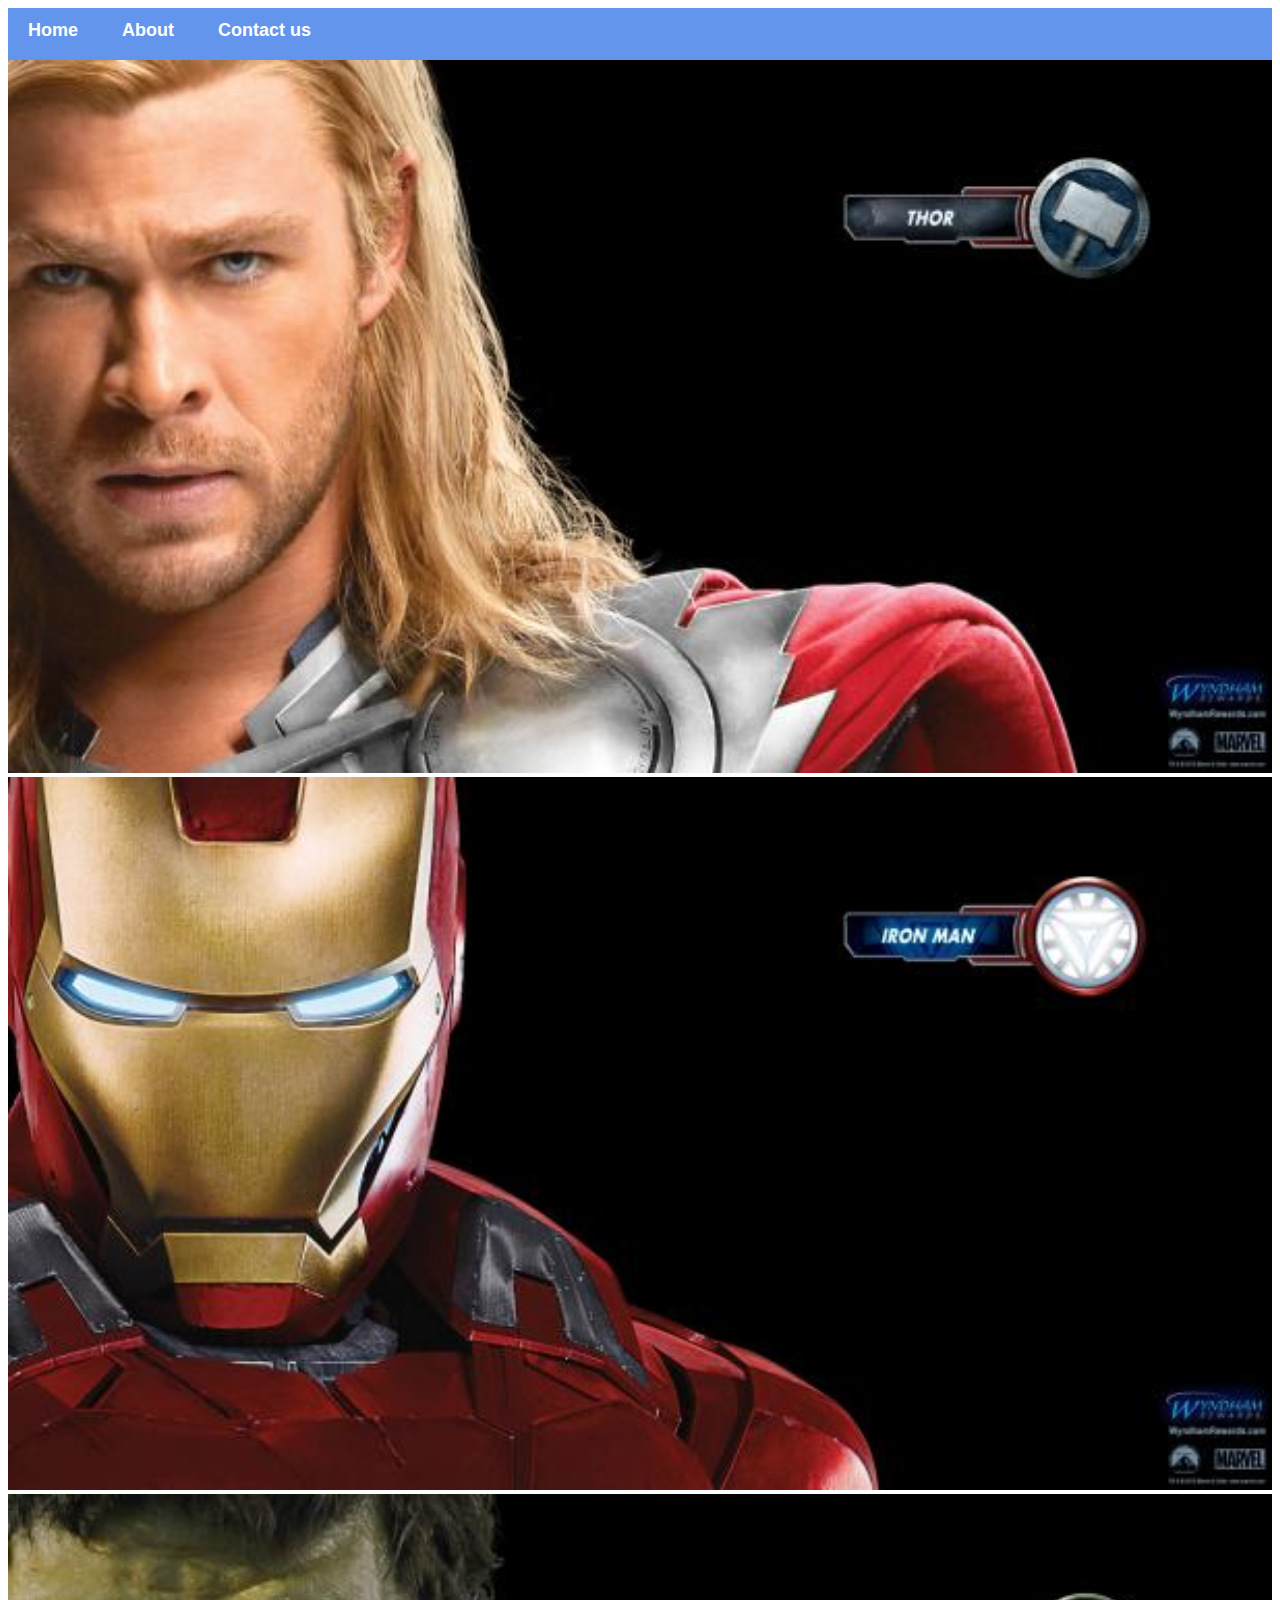
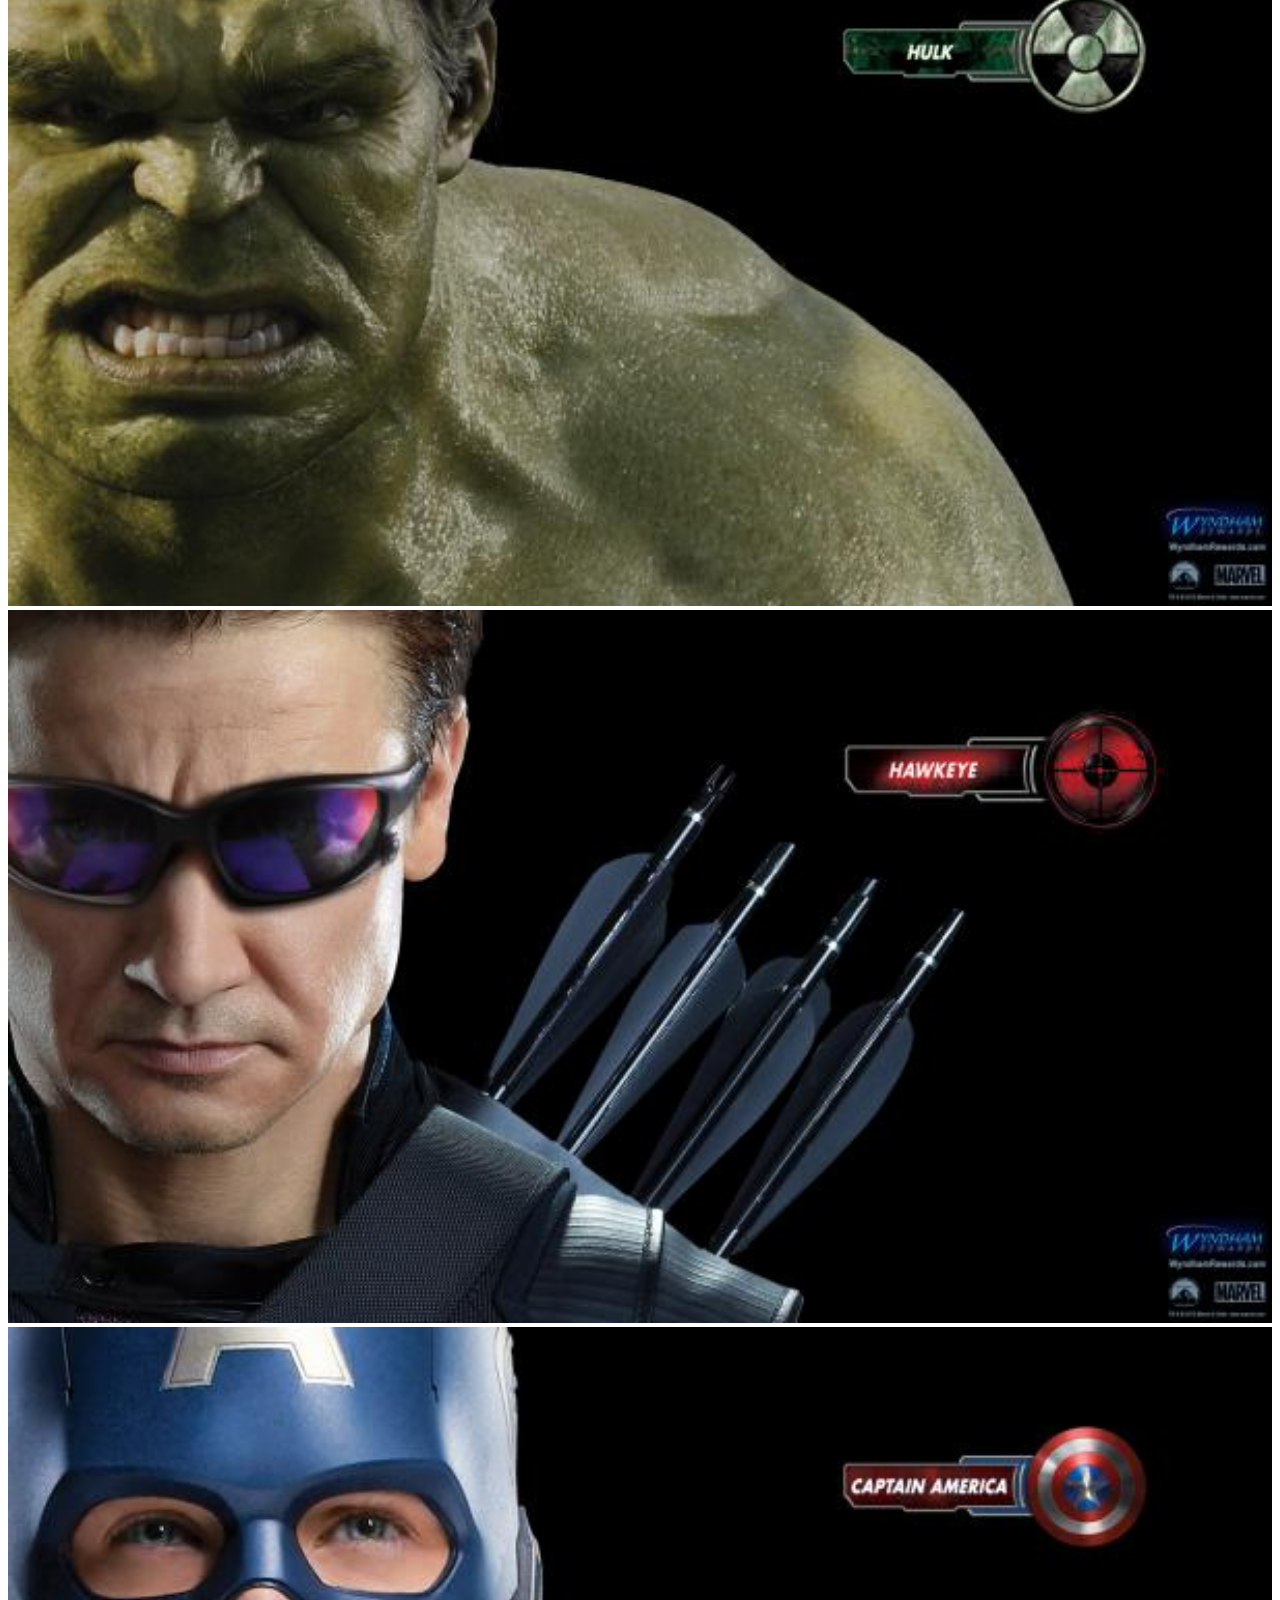
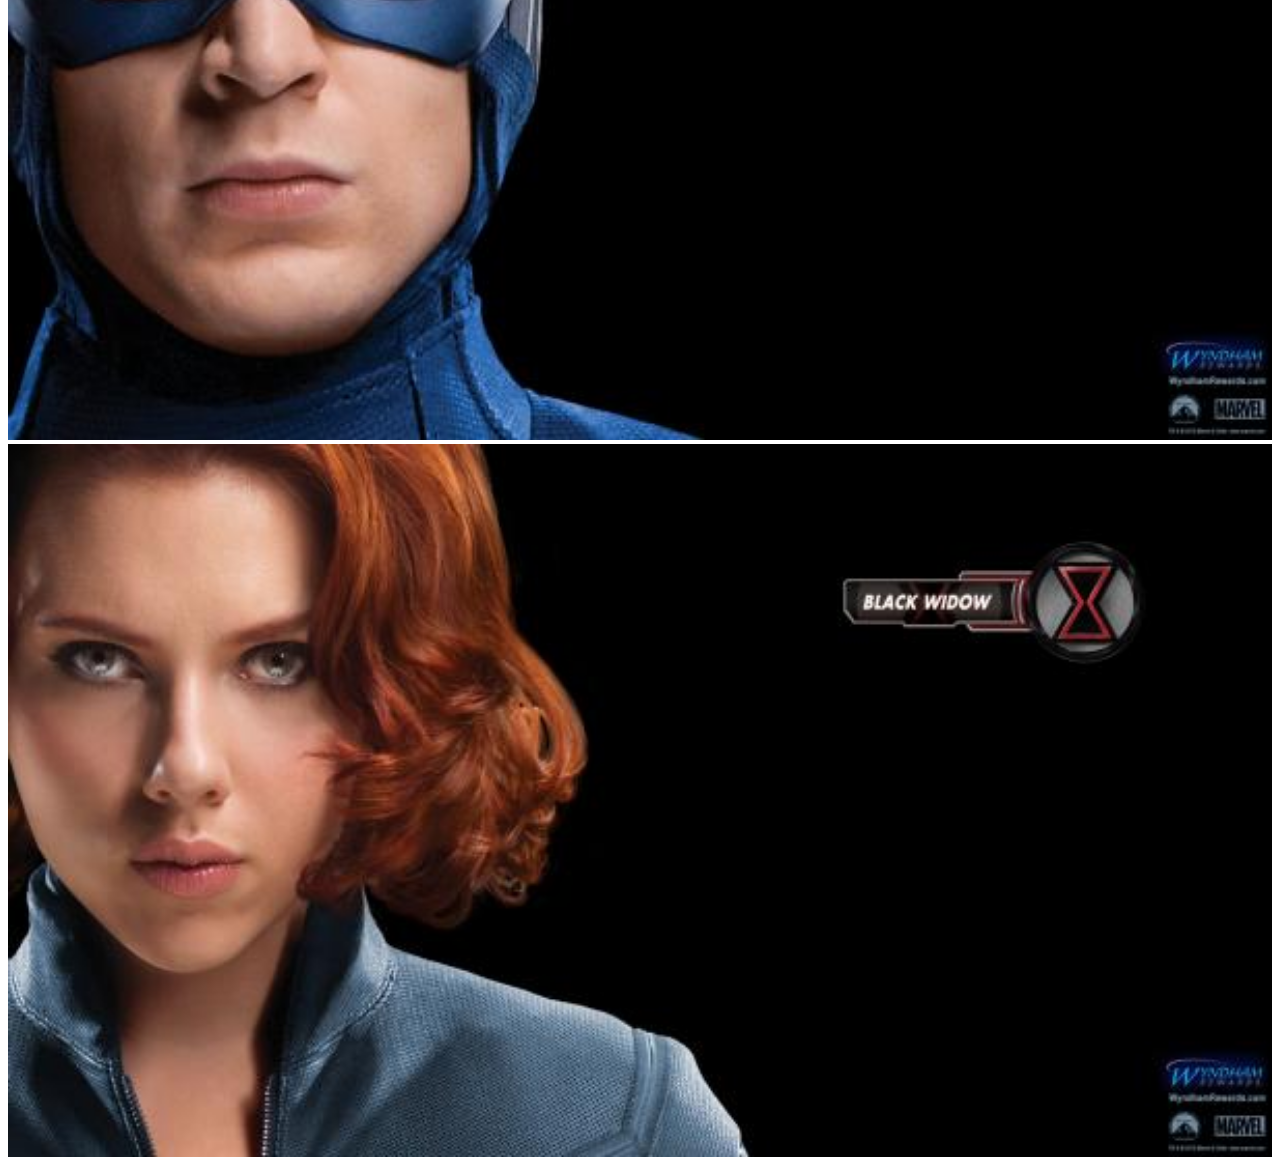
<file: index.html>
<!DOCTYPE html>
<html lang="en">
    <head>
        <link rel="stylesheet" href="style.css">
    </head>
    <body>
        <div id="menu">
            <a href="index.html">Home</a>
            <a href="about.html">About</a>
            <a href="contact.html">Contact us</a>
        </div>
        <div class="gallery">
            <a href="avenger-1.html"><img src="images/avengers_01.jpg" /></a>
            <a href="avenger-2.html"><img src="images/avengers_02.jpg" /></a>
            <a href="avenger-3.html"><img src="images/avengers_03.jpg" /></a>
            <a href="avenger-4.html"><img src="images/avengers_04.jpg" /></a>
            <a href="avenger-5.html"><img src="images/avengers_05.jpg" /></a>
            <a href="avenger-6.html"><img src="images/avengers_06.jpg" /></a>
        </div>
    </body>
</html>
</file>
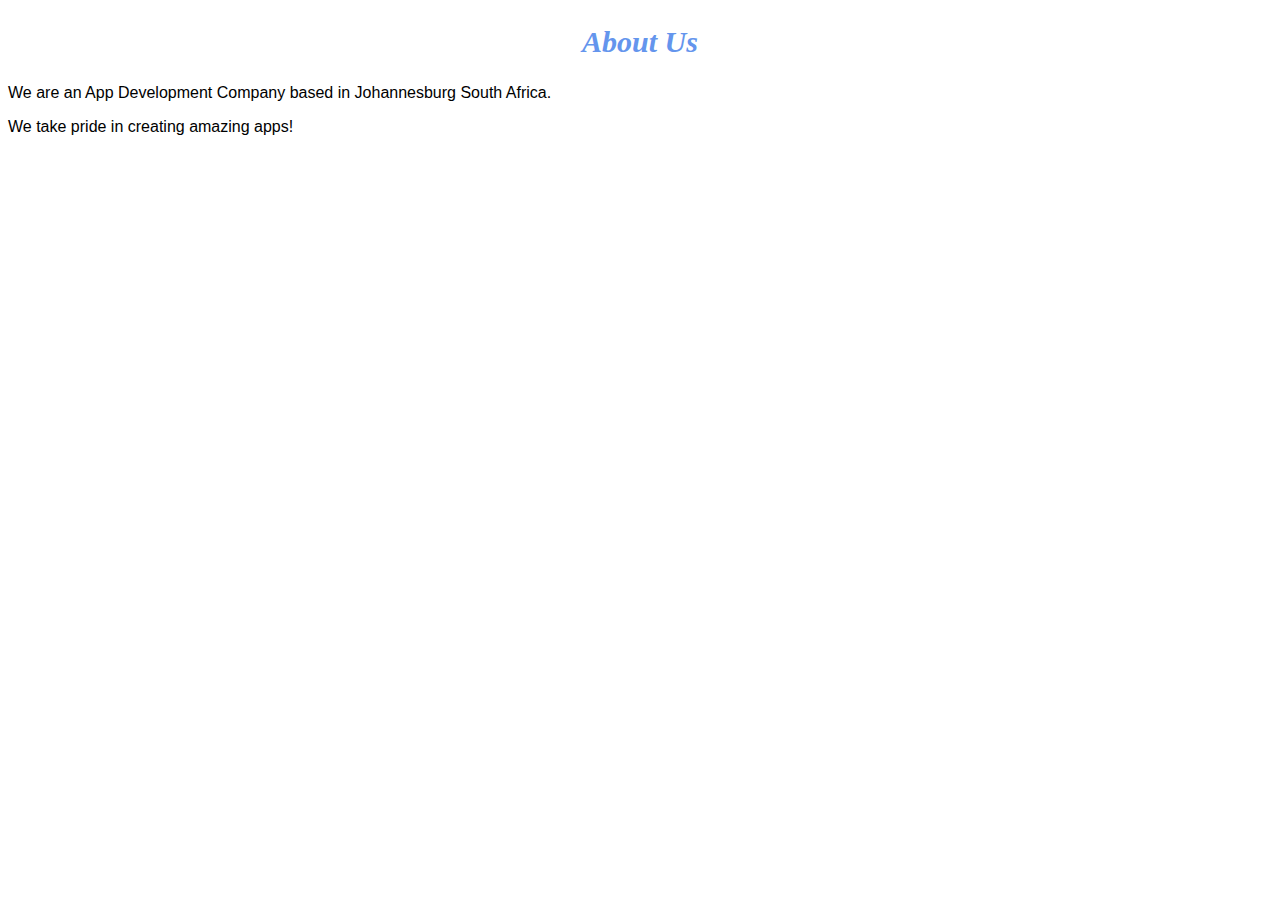
<file: about.html>
<!DOCTYPE html>
<html lang="en">
    <head>
        <link rel="stylesheet" href="style.css">
    </head>
    <body>
        <h2>About Us</h2>
        <p>We are an App Development Company based in Johannesburg South Africa.</p>
        <p>We take pride in creating amazing apps!</p>

    </body>
</html>
</file>
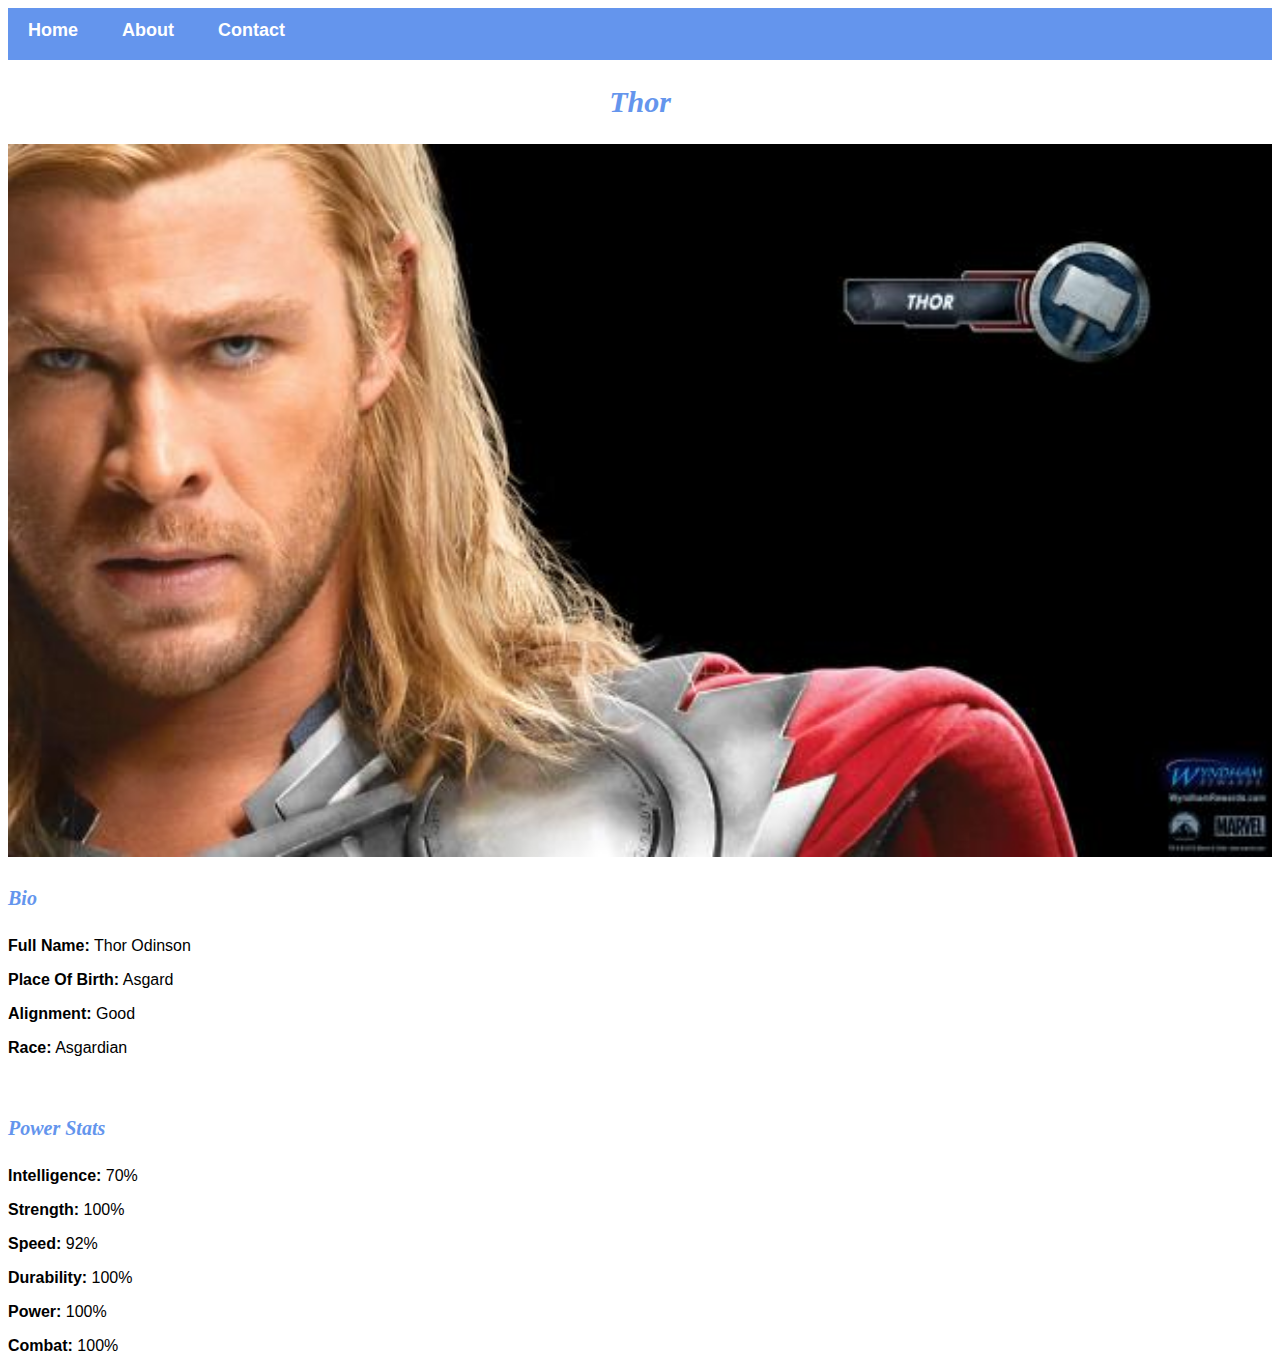
<file: avenger-1.html>
<!DOCTYPE html>
<html lang="en">
    <head>
        <link rel="stylesheet" href="style.css">
    </head>
    <body>
        <div id="menu">
            <a href="index.html">Home</a>
            <a href="about.html">About</a>
            <a href="contact.html">Contact</a>
        </div>
        <h2>Thor</h2>
        <div class="gallery">
            <img src="images/avengers_01.jpg" />
        </div>
        <h4>Bio</h4>
        <p><b>Full Name:</b> Thor Odinson</p>
        <p><b>Place Of Birth:</b> Asgard</p>
        <p><b>Alignment:</b> Good</p>
        <p><b>Race:</b> Asgardian</p>
        <br/>
        <h4>Power Stats</h4>
        <p><b>Intelligence:</b> 70%</p>
        <p><b>Strength:</b> 100%</p>
        <p><b>Speed:</b> 92%</p>
        <p><b>Durability:</b> 100%</p>
        <p><b>Power:</b> 100%</p>
        <p><b>Combat:</b> 100%</p>
    </body>
</html>
</file>
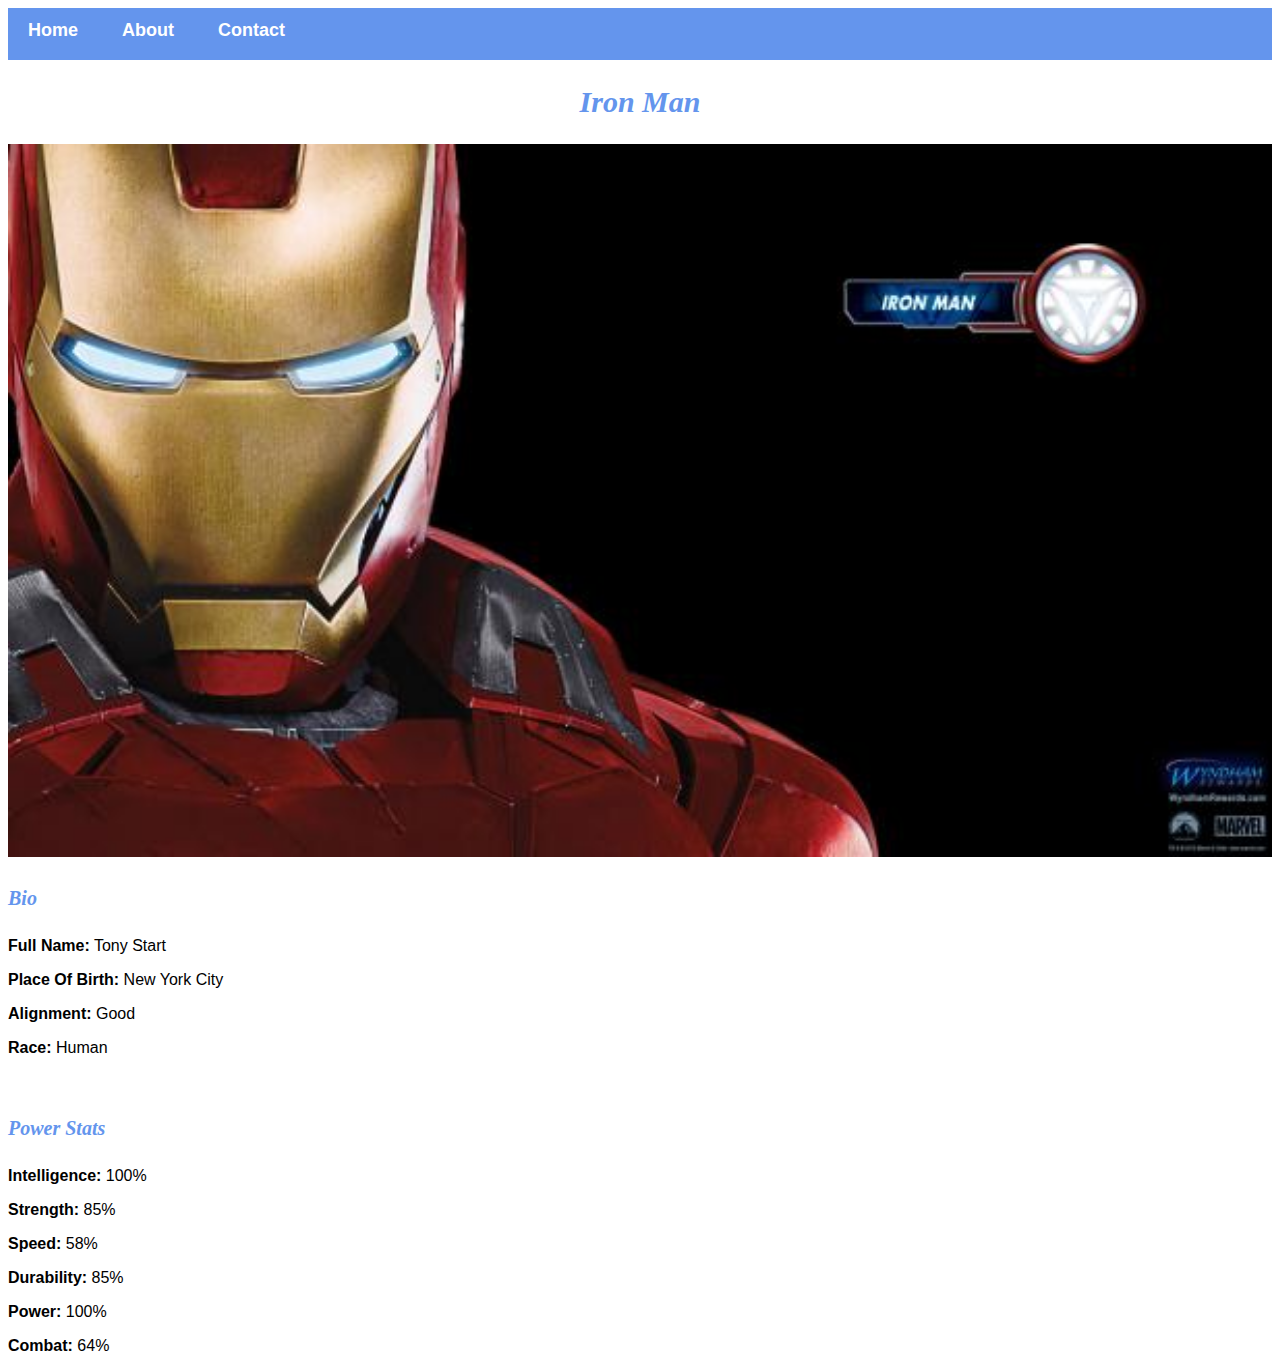
<file: avenger-2.html>
<!DOCTYPE html>
<html lang="en">
    <head>
        <link rel="stylesheet" href="style.css">
    </head>
    <body>
        <div id="menu">
            <a href="index.html">Home</a>
            <a href="about.html">About</a>
            <a href="contact.html">Contact</a>
        </div>
        <h2>Iron Man</h2>
        <div class="gallery">
            <img src="images/avengers_02.jpg" />
        </div>
        <h4>Bio</h4>
        <p><b>Full Name:</b> Tony Start</p>
        <p><b>Place Of Birth:</b> New York City</p>
        <p><b>Alignment:</b> Good</p>
        <p><b>Race:</b> Human</p>

        <br/>

        <h4>Power Stats</h4>
        <p><b>Intelligence:</b> 100%</p>
        <p><b>Strength:</b> 85%</p>
        <p><b>Speed:</b> 58%</p>
        <p><b>Durability:</b> 85%</p>
        <p><b>Power:</b> 100%</p>
        <p><b>Combat:</b> 64%</p>
    </body>
</html>
</file>
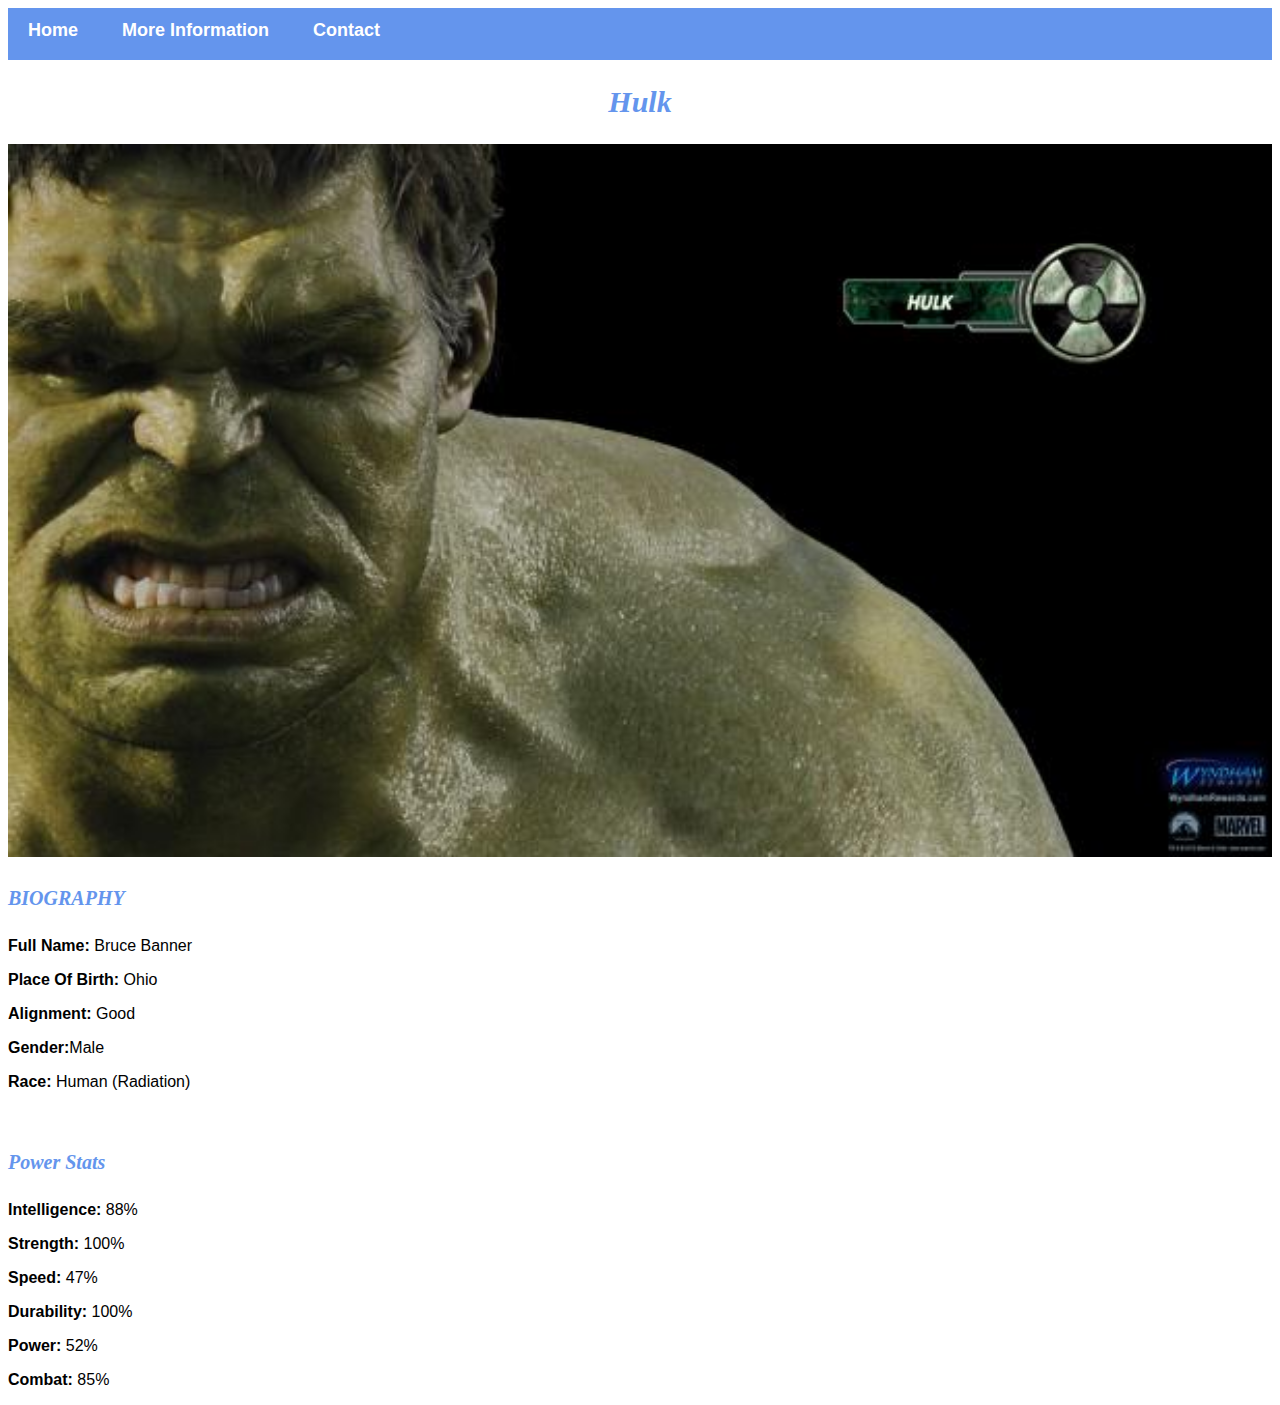
<file: avenger-3.html>
<!DOCTYPE html>
<html lang="en">
    <head>
        <link rel="stylesheet" href="style.css">
    </head>
    <body>
        <div id="menu">
            <a href="index.html">Home</a>
            <a href="about.html">More Information</a>
            <a href="contact.html">Contact</a>
        </div>
        <h2>Hulk</h2>
        <div class="gallery">
            <img src="images/avengers_03.jpg" />
        </div>
        <h4>BIOGRAPHY</h4>
        <p><b>Full Name:</b> Bruce Banner</p>
        <p><b>Place Of Birth:</b> Ohio</p>
        <p><b>Alignment:</b> Good</p>
        <p><b>Gender:</b>Male</p>
        <p><b>Race:</b> Human (Radiation)</p>

        <br/>

        <h4>Power Stats</h4>
        <p><b>Intelligence:</b> 88%</p>
        <p><b>Strength:</b> 100%</p>
        <p><b>Speed:</b> 47%</p>
        <p><b>Durability:</b> 100%</p>
        <p><b>Power:</b> 52%</p>
        <p><b>Combat:</b> 85%</p>
    </body>
</html>
</file>
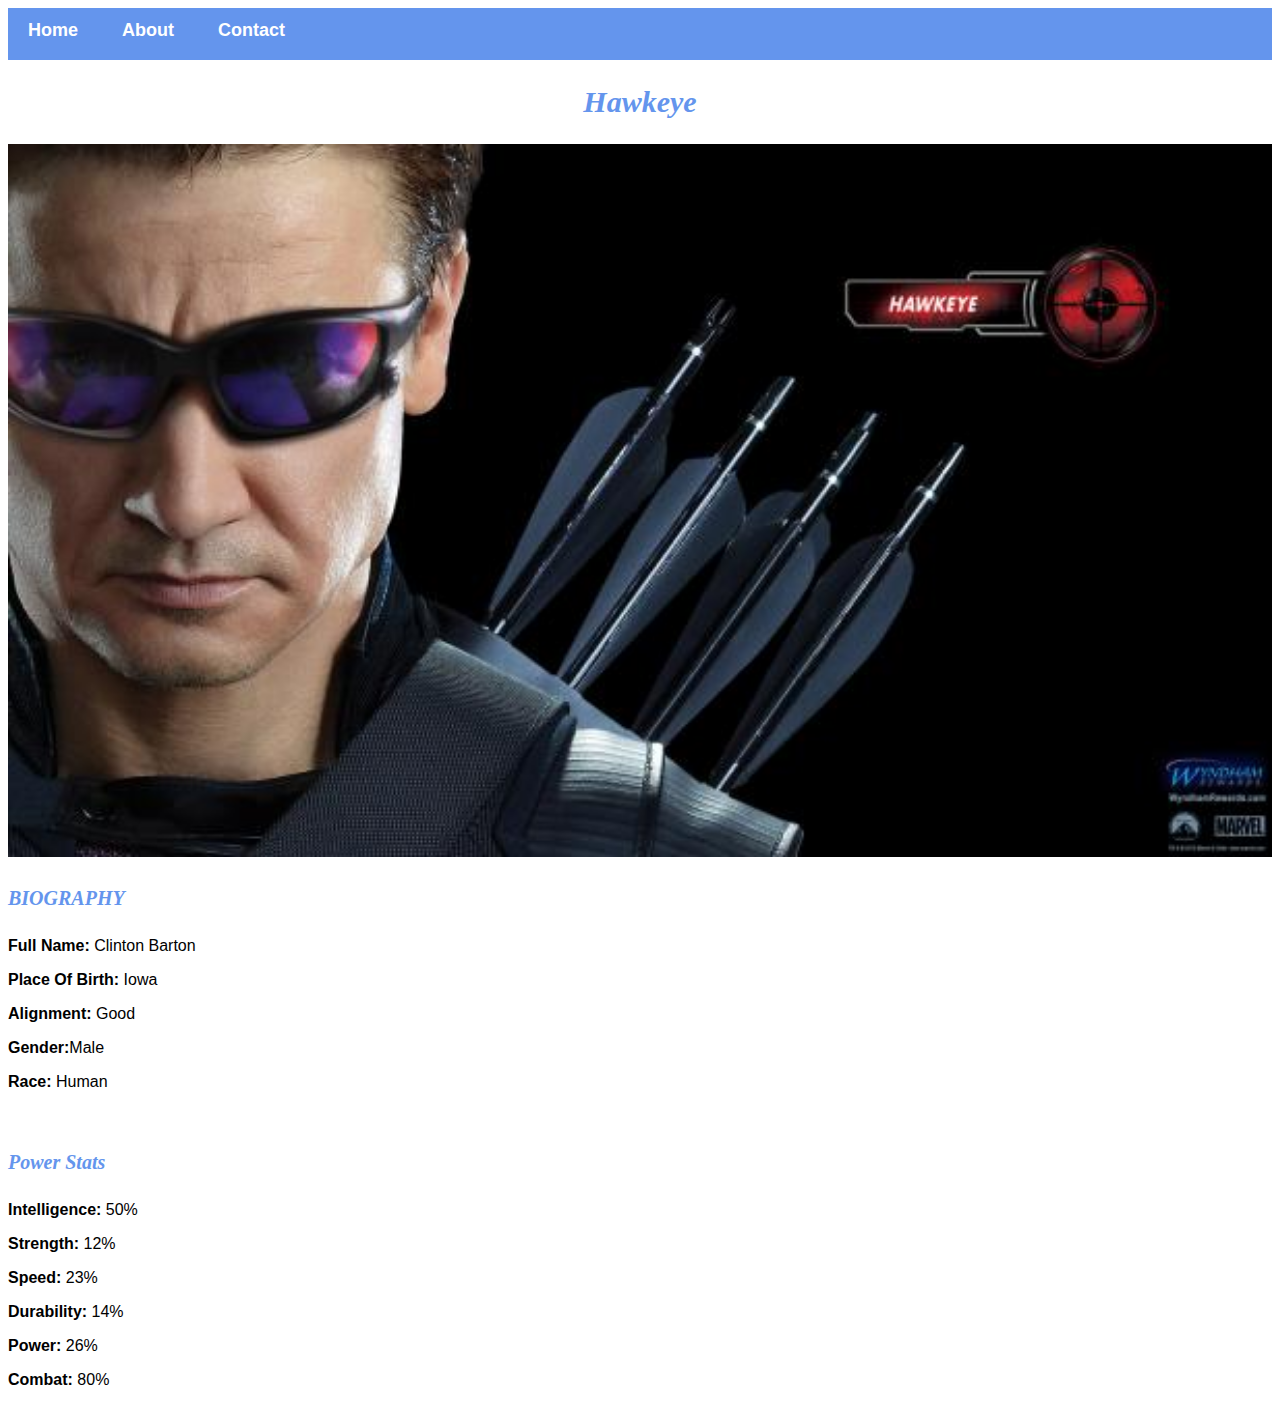
<file: avenger-4.html>
<!DOCTYPE html>
<html lang="en">
    <head>
        <link rel="stylesheet" href="style.css">
    </head>
    <body>
        <div id="menu">
            <a href="index.html">Home</a>
            <a href="about.html">About</a>
            <a href="contact.html">Contact</a>
        </div>
        <h2>Hawkeye</h2>
        <div class="gallery">
            <img src="images/avengers_04.jpg" />
        </div>
        <h4>BIOGRAPHY</h4>
        <p><b>Full Name:</b> Clinton Barton</p>
        <p><b>Place Of Birth:</b> Iowa</p>
        <p><b>Alignment:</b> Good</p>
        <p><b>Gender:</b>Male</p>
        <p><b>Race:</b> Human</p>

        <br/>

        <h4>Power Stats</h4>
        <p><b>Intelligence:</b> 50%</p>
        <p><b>Strength:</b> 12%</p>
        <p><b>Speed:</b> 23%</p>
        <p><b>Durability:</b> 14%</p>
        <p><b>Power:</b> 26%</p>
        <p><b>Combat:</b> 80%</p>
    </body>
</html>
</file>
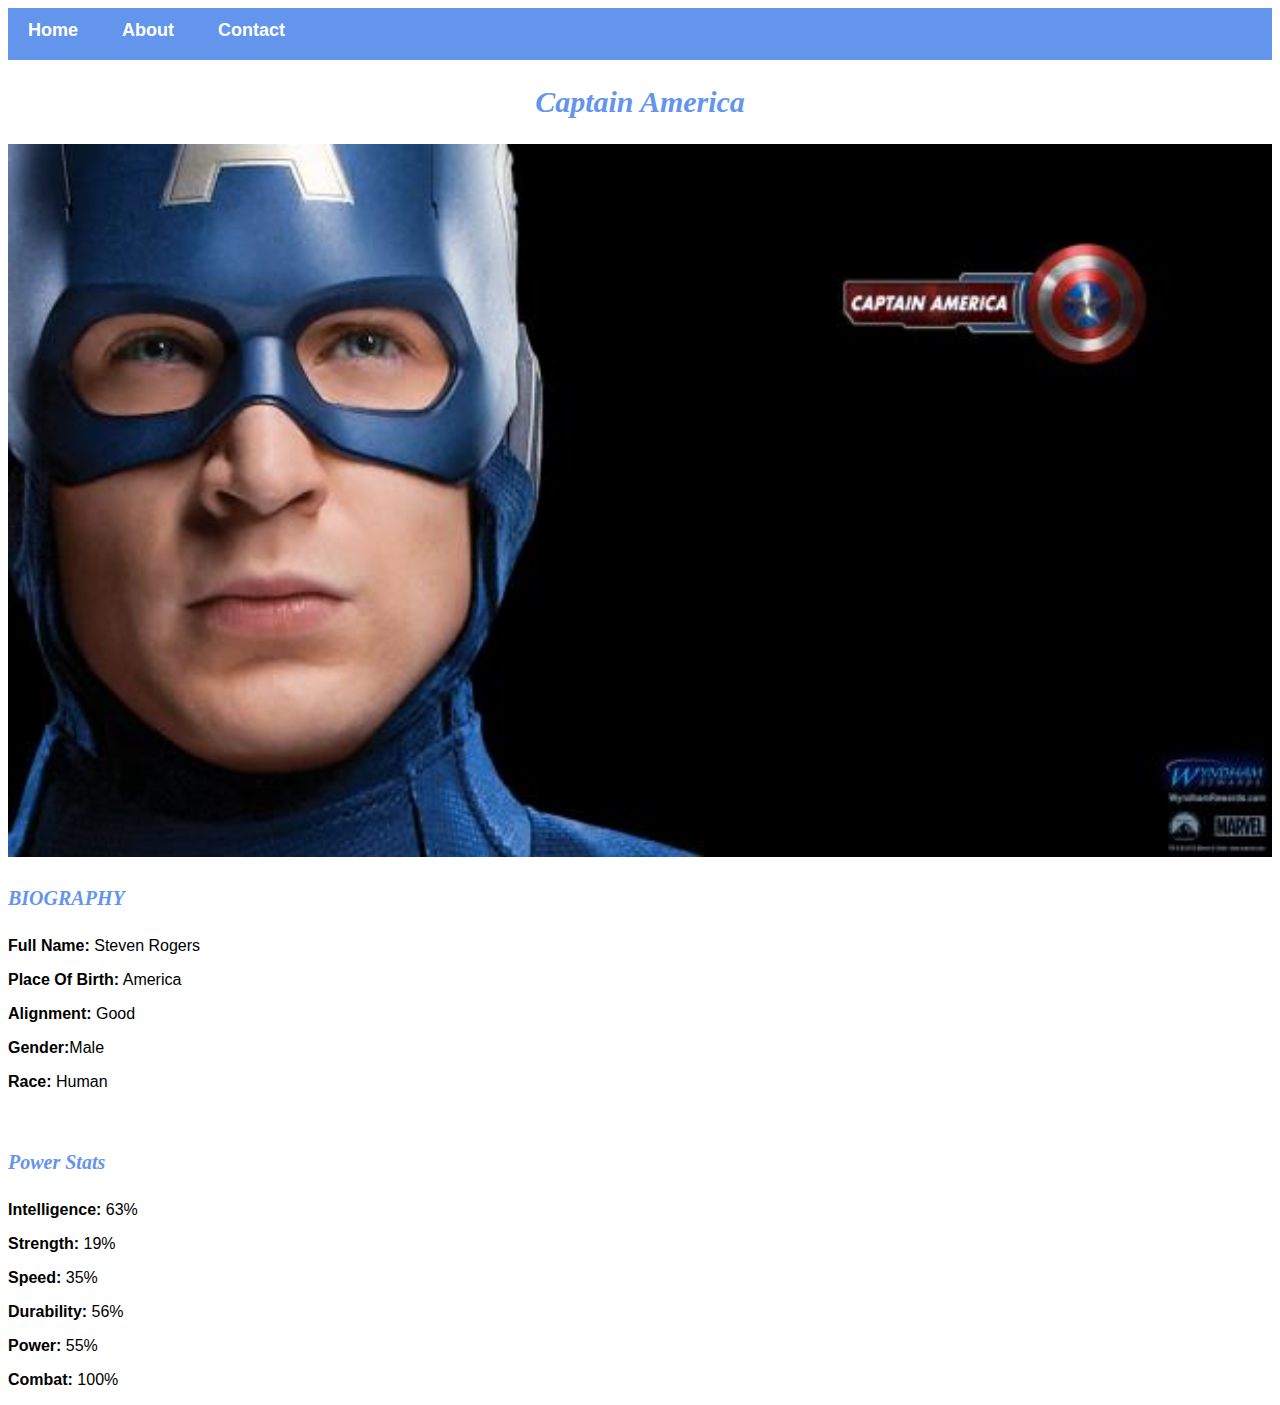
<file: avenger-5.html>
<!DOCTYPE html>
<html lang="en">
    <head>
        <link rel="stylesheet" href="style.css">
    </head>
    <body>
        <div id="menu">
            <a href="index.html">Home</a>
            <a href="about.html">About</a>
            <a href="contact.html">Contact</a>
        </div>
        <h2>Captain America</h2>
        <div class="gallery">
            <img src="images/avengers_05.jpg" />
        </div>
        <h4>BIOGRAPHY</h4>
        <p><b>Full Name:</b> Steven Rogers</p>
        <p><b>Place Of Birth:</b> America</p>
        <p><b>Alignment:</b> Good</p>
        <p><b>Gender:</b>Male</p>
        <p><b>Race:</b> Human</p>

        <br/>

        <h4>Power Stats</h4>
        <p><b>Intelligence:</b> 63%</p>
        <p><b>Strength:</b> 19%</p>
        <p><b>Speed:</b> 35%</p>
        <p><b>Durability:</b> 56%</p>
        <p><b>Power:</b> 55%</p>
        <p><b>Combat:</b> 100%</p>
    </body>
</html>
</file>
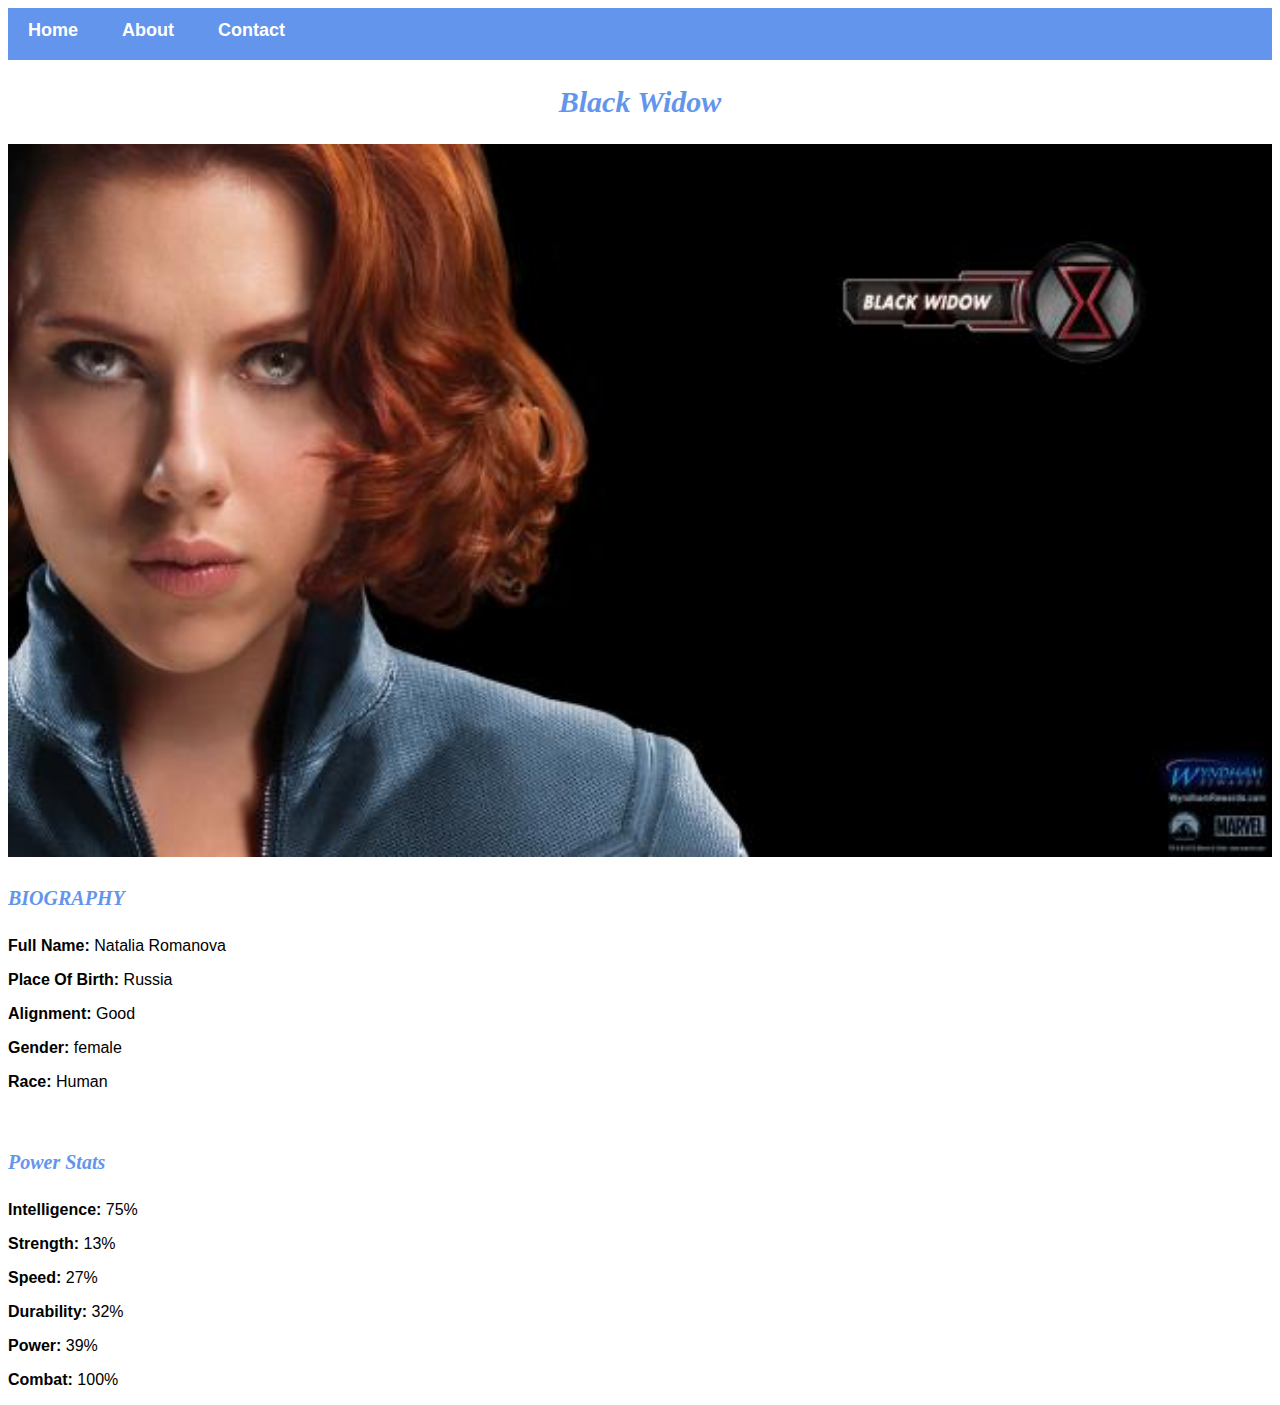
<file: avenger-6.html>
<!DOCTYPE html>
<html lang="en">
    <head>
        <link rel="stylesheet" href="style.css">
    </head>
    <body>
        <div id="menu">
            <a href="index.html">Home</a>
            <a href="about.html">About</a>
            <a href="contact.html">Contact</a>
        </div>
        <h2>Black Widow</h2>
        <div class="gallery">
            <img src="images/avengers_06.jpg" />
        </div>
        <h4>BIOGRAPHY</h4>
        <p><b>Full Name:</b> Natalia Romanova</p>
        <p><b>Place Of Birth:</b> Russia</p>
        <p><b>Alignment:</b> Good</p>
        <p><b>Gender:</b> female</p>
        <p><b>Race:</b> Human</p>

        <br/>

        <h4>Power Stats</h4>
        <p><b>Intelligence:</b> 75%</p>
        <p><b>Strength:</b> 13%</p>
        <p><b>Speed:</b> 27%</p>
        <p><b>Durability:</b> 32%</p>
        <p><b>Power:</b> 39%</p>
        <p><b>Combat:</b> 100%</p>
    </body>
</html>
</file>
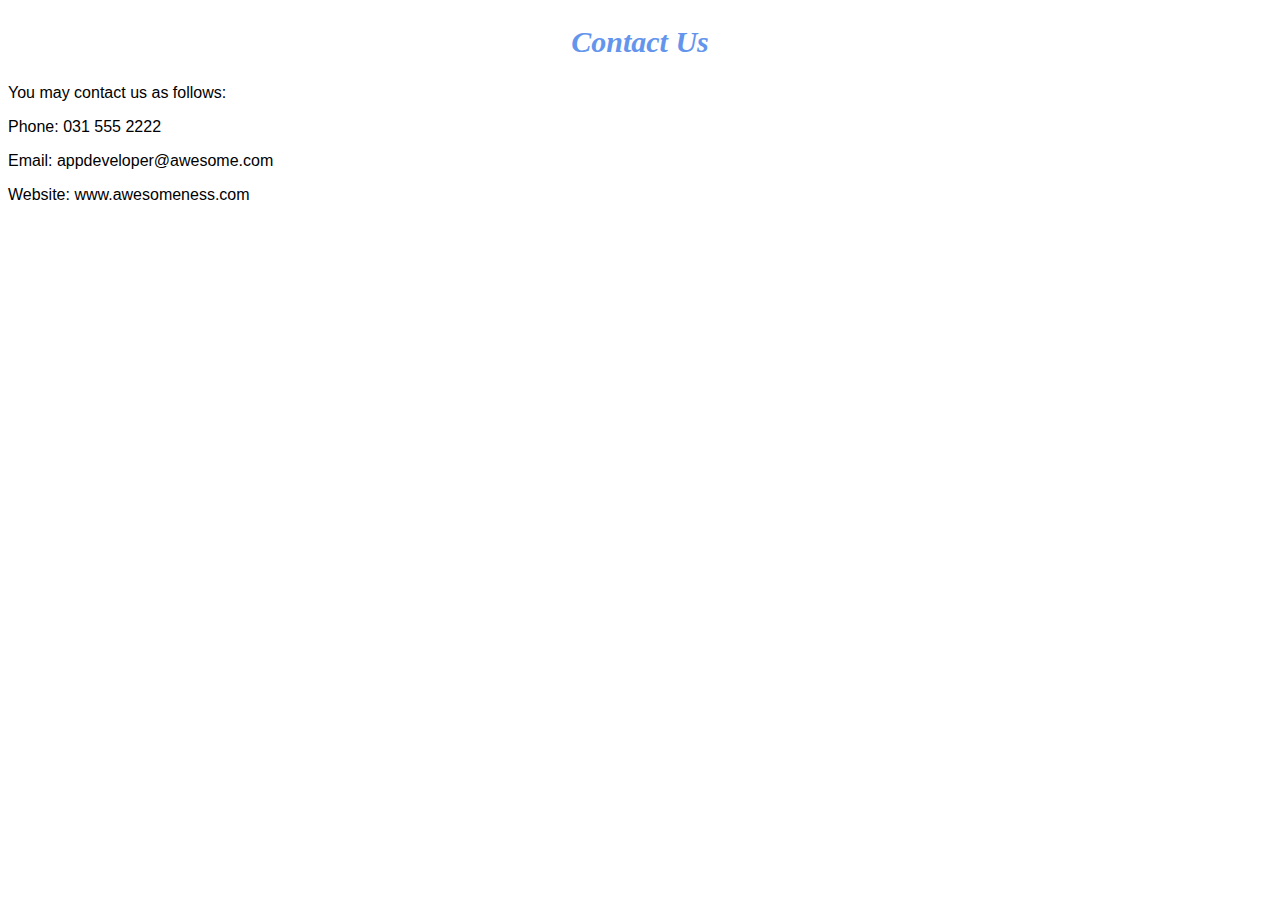
<file: contact.html>
<!DOCTYPE html>
<html lang="en">
    <head>
        <link rel="stylesheet" href="style.css">
    </head>
    <body>
        <h2>Contact Us</h2>
        <p>You may contact us as follows:</p>
        <p>Phone: 031 555 2222</p>
        <p>Email: appdeveloper@awesome.com</p>
        <p>Website: www.awesomeness.com</p>
    </body>
</html>
</file>
<file: style.css>
.gallery img{
    width: 100%;
}

h2{
    font-family: impact, fantasy;
    text-align: center;
    font-size: 30px;
    color: cornflowerblue;
    font-style: italic;
}

h4{
    font-family: impact, fantasy;
    font-size: 20px;
    font-style: italic;
    color: cornflowerblue;
}

p{
    font-family: Arial, Helvetica, sans-serif;
}

#menu{
    width: 100%;
    height: 40px;
    background-color: cornflowerblue;
    padding-top: 12px;
}

#menu a{
    color: #ffffff;
    font-family: Arial, Helvetica, sans-serif;
    font-size: 18px;
    text-decoration: none;
    font-weight: 800;

    padding-left: 20px;
    padding-right: 20px;

}

#menu a:hover{
    color: #5077bd;
}
</file>
